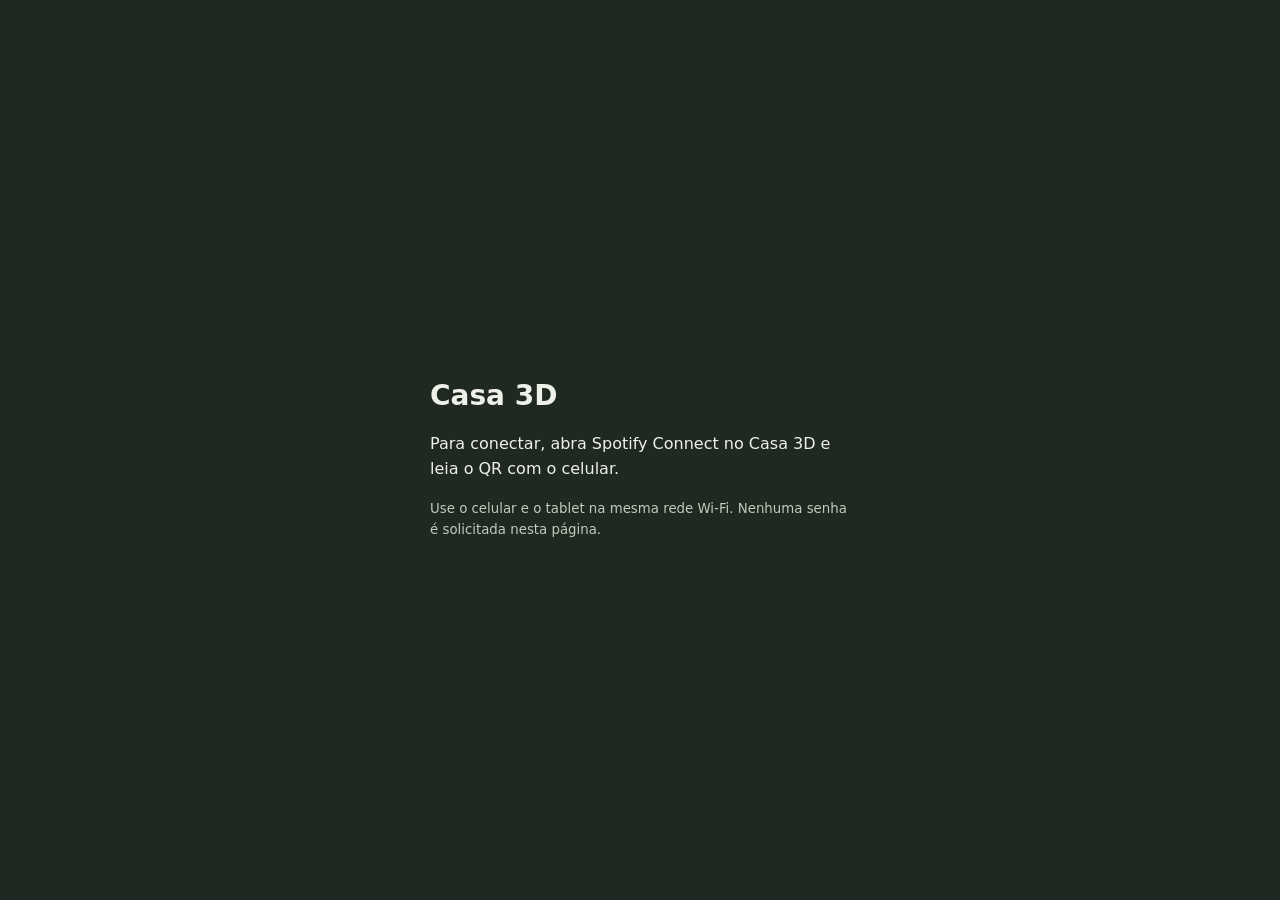
<file: index.html>
<!doctype html><html lang="pt-BR"><head><meta charset="utf-8"><meta name="viewport" content="width=device-width,initial-scale=1"><meta name="referrer" content="no-referrer"><meta http-equiv="Content-Security-Policy" content="default-src 'none'; script-src 'self'; style-src 'self'; base-uri 'none'; form-action 'none'"><title>Casa 3D - Conectar Spotify</title><link rel="stylesheet" href="style.css"></head><body><main><h1>Casa 3D</h1><p id="message">Concluindo a conexão com o tablet...</p><a id="finish" hidden>Concluir no tablet</a><small>Use o celular e o tablet na mesma rede Wi-Fi. Nenhuma senha é solicitada nesta página.</small></main><script type="module" src="callback.mjs"></script></body></html>
</file>
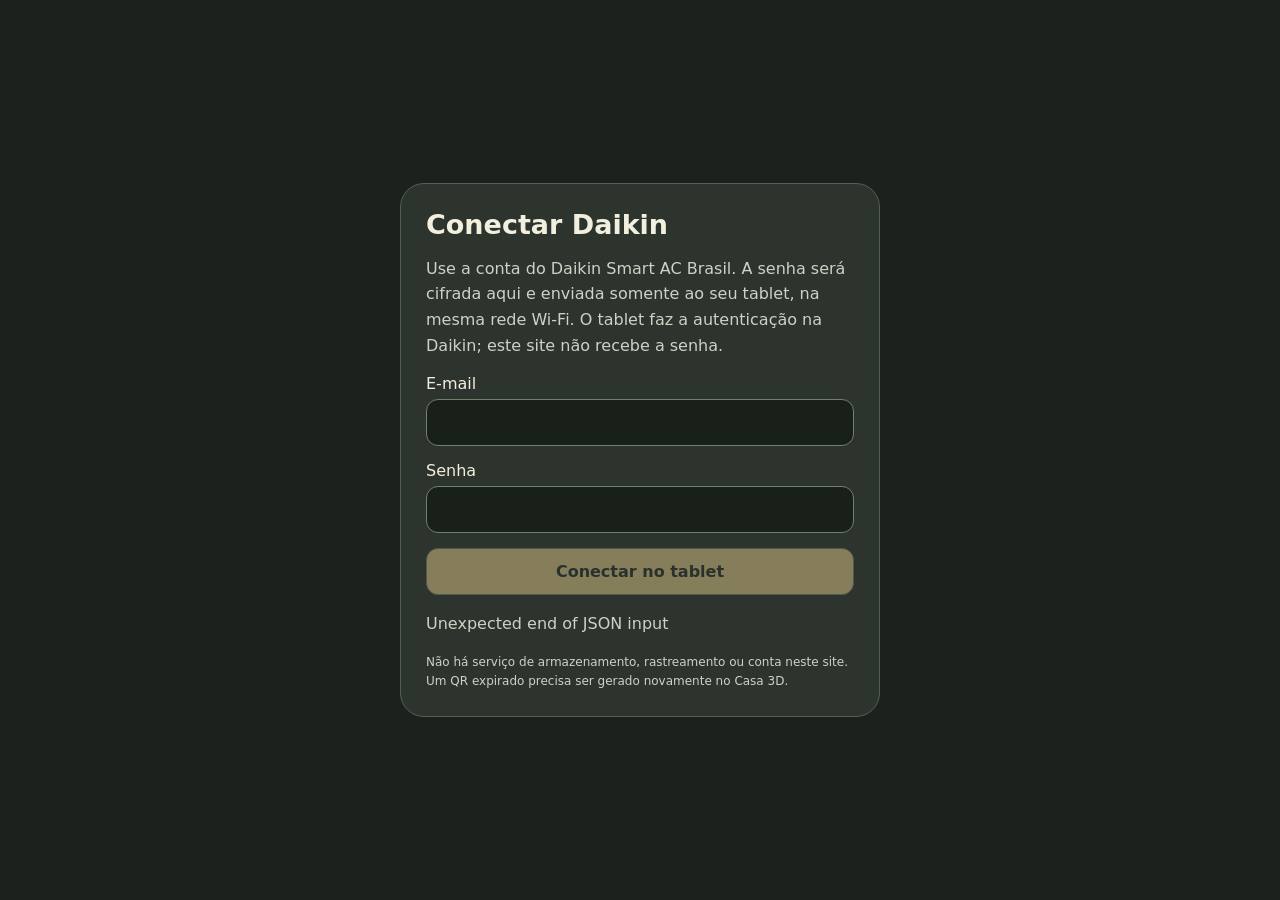
<file: daikin/index.html>
<!doctype html><html lang="pt-BR"><head><meta charset="utf-8"><meta name="viewport" content="width=device-width,initial-scale=1"><meta name="referrer" content="no-referrer"><meta http-equiv="Content-Security-Policy" content="default-src 'none'; script-src 'self'; style-src 'self'; connect-src 'none'; form-action http:; base-uri 'none'; object-src 'none'"><title>Conectar Daikin · Casa 3D</title><link rel="stylesheet" href="style.css"></head><body><main><h1>Conectar Daikin</h1><p>Use a conta do Daikin Smart AC Brasil. A senha será cifrada aqui e enviada somente ao seu tablet, na mesma rede Wi-Fi. O tablet faz a autenticação na Daikin; este site não recebe a senha.</p><form id="credentials"><label>E-mail<input name="email" id="email" type="email" autocomplete="username" maxlength="320" required></label><label>Senha<input name="password" id="password" type="password" autocomplete="current-password" maxlength="1024" required></label><button id="connect" disabled>Conectar no tablet</button></form><p id="message" role="status">Conferindo o QR…</p><small>Não há serviço de armazenamento, rastreamento ou conta neste site. Um QR expirado precisa ser gerado novamente no Casa 3D.</small></main><script src="login.mjs" type="module"></script></body></html>
</file>
<file: style.css>
:root{font-family:system-ui,sans-serif;color:#eef1e8;background:#202822}body{margin:0;display:grid;place-items:center;min-height:100svh}main{max-width:420px;padding:32px}h1{font-size:28px}p{line-height:1.6}a{display:block;background:#d6dcbd;color:#222c25;padding:16px;border-radius:20px;text-align:center;text-decoration:none;margin:24px 0;font-weight:650}a[hidden]{display:none}small{color:#c2cabb;line-height:1.5}
</file>
<file: daikin/style.css>
:root{color-scheme:dark}*{box-sizing:border-box}body{margin:0;min-height:100svh;display:grid;place-items:center;padding:22px;background:#1c211d;color:#f3efdf;font:16px system-ui}main{max-width:480px;width:100%;padding:25px;border:1px solid #526051;border-radius:24px;background:#2c342d}h1{font-size:27px;margin:0 0 16px}p,small{line-height:1.6;color:#ccd3c5}label{display:block;margin:15px 0}input,button{font:inherit;width:100%;border-radius:12px;padding:13px;border:1px solid #73806c}input{display:block;margin-top:6px;background:#182019;color:inherit}button{background:#dfc58a;color:#26302a;font-weight:600;cursor:pointer}button:disabled{opacity:.5}small{display:block;font-size:12px}
</file>
